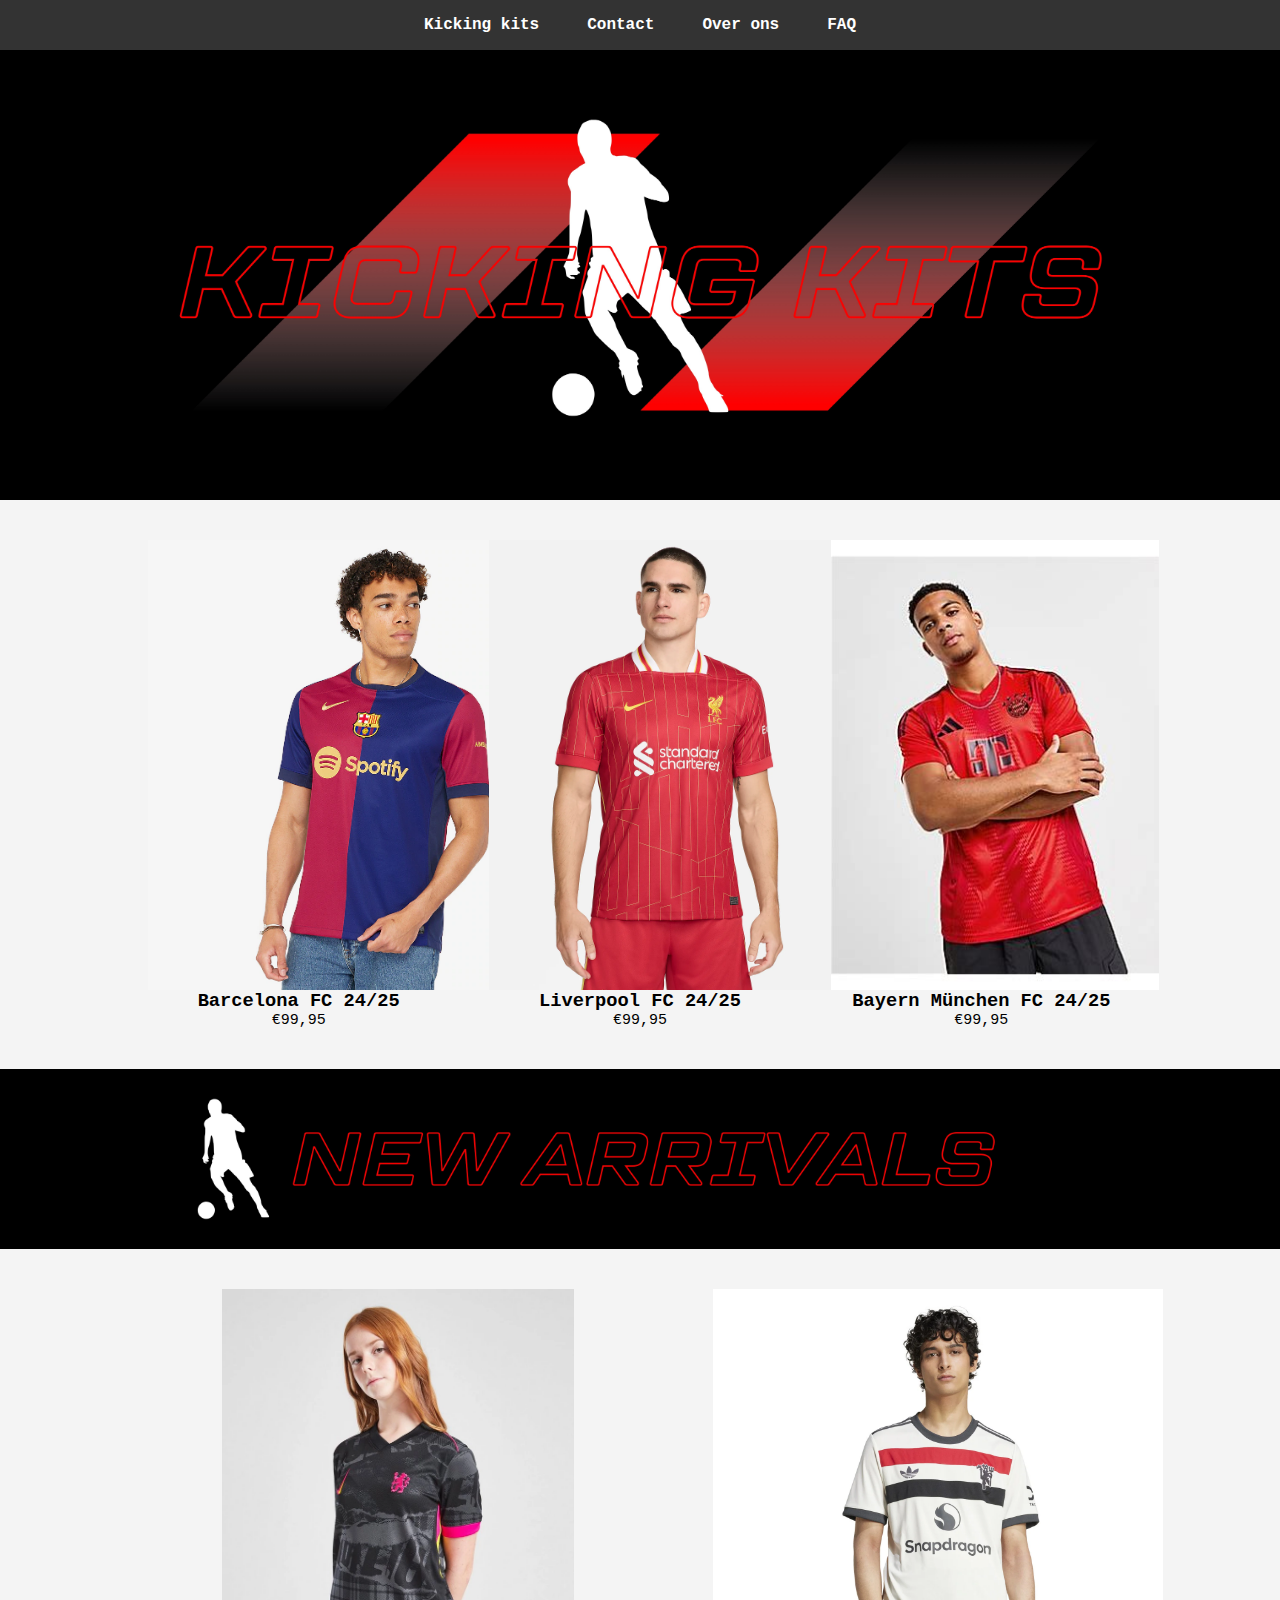
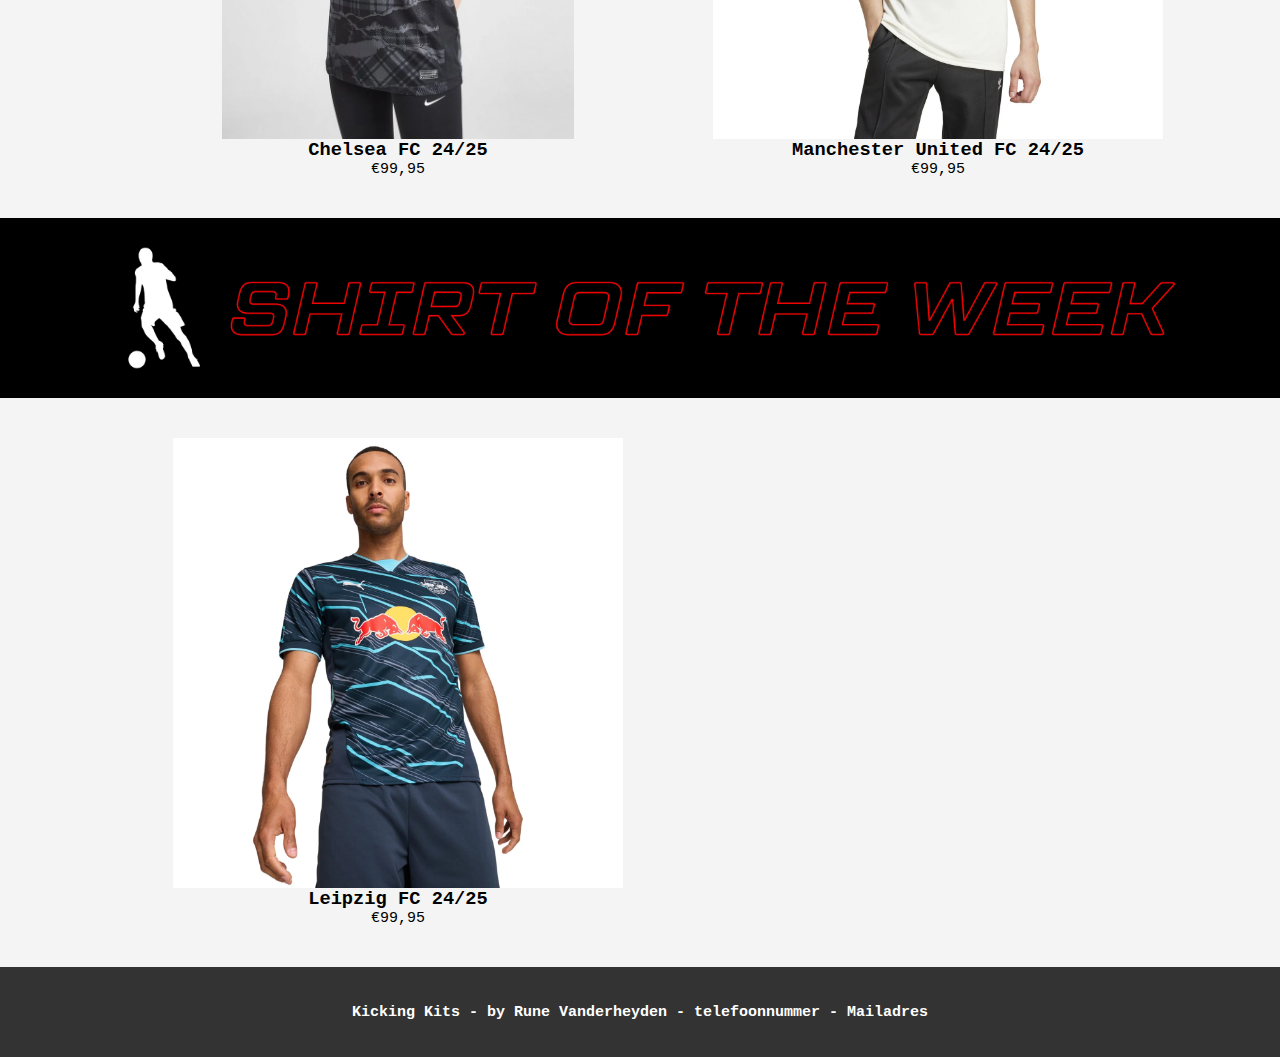
<file: index.html>
<!DOCTYPE html>  
<html lang="nl">          
     <head>
         <meta charset="utf-8">
         <meta name="viewport" content="width=device-width, initial-scale=1.0"> 
         <link rel="stylesheet" href="style.css">               
         <title>Kicking Kits</title>           
     </head>         
     <body> 
         <nav>
<a href="index.html">Kicking kits</a>
<a href="contact.html">Contact</a>
<a href="overons.html">Over ons</a>
<a href="vragen.html">FAQ</a>

         </nav>
         
         <header id="homepagebanner">
         
            
         </header>

         <main>
<section class="witruimte">
    <article class="driekolom">
        <img src="barcelona.webp">
        <a href="barcelona.html">
<h3>Barcelona FC 24/25</h3>
    </a>
<p>€99,95</p>
    </article>
    
    <article class="driekolom">
        <img src="liverpool2.png">
        <a href="liverpool.html">
        <h3>Liverpool FC 24/25</h3>
    </a>
        <p>€99,95</p>
    </article>
    <article class="driekolom">
        <img src="bayern.jpg">
        <a href="bayern.html">
        <h3>Bayern München FC 24/25</h3>
    </a>
        <p>€99,95</p>
    </article>
</section>
<section class="banner" id="banner1">

</section>

<section class="witruimte">
    <article class="tweekolom">
        <img src="chelsea.webp">
        <a href="chelsea.html">
        <h3>Chelsea FC 24/25</h3>
    </a>
        <p>€99,95</p>
    </article>
    <article class="tweekolom">
        <img src="man u.webp">
        <a href="manu.html">
        <h3>Manchester United FC 24/25</h3>
    </a>
        <p>€99,95</p>
    </article>
    </section>
    <section class="banner" id="banner2">
    
    </section>

    <section class="witruimte">
        <article class="tweekolom">
            <img src="leipzig.webp">
            <a href="leipzig.html">
            <h3>Leipzig FC 24/25</h3>
        </a>
            <p>€99,95</p>
        </article>

</main>

         <footer>
<p>Kicking Kits - by Rune Vanderheyden - <a href="tel:0493888943">telefoonnummer</a> - <a href="mailto:contact@kickingkits.be">Mailadres</a></p>


         </footer>
     </body>
</html>
</file>
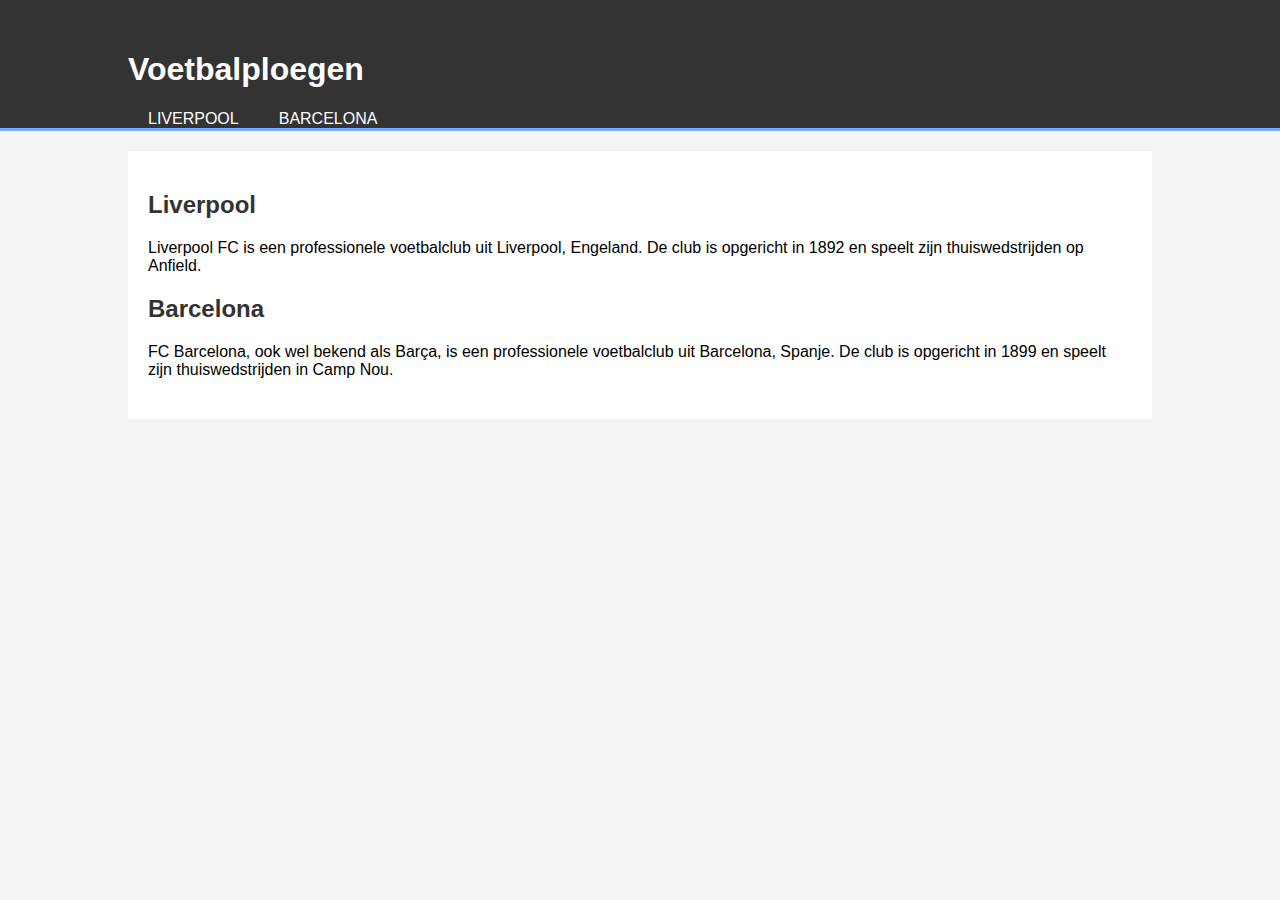
<file: info.html>
<!DOCTYPE html>
<html lang="nl">
<head>
    <meta charset="UTF-8">
    <meta name="viewport" content="width=device-width, initial-scale=1.0">
    <title>Voetbalploegen</title>
    <style>
        body {
            font-family: Arial, sans-serif;
            background-color: #f4f4f4;
            margin: 0;
            padding: 0;
        }
        .container {
            width: 80%;
            margin: auto;
            overflow: hidden;
        }
        header {
            background: #333;
            color: #fff;
            padding-top: 30px;
            min-height: 70px;
            border-bottom: #77aaff 3px solid;
        }
        header a {
            color: #fff;
            text-decoration: none;
            text-transform: uppercase;
            font-size: 16px;
        }
        header ul {
            padding: 0;
            list-style: none;
        }
        header li {
            float: left;
            display: inline;
            padding: 0 20px 0 20px;
        }
        .content {
            padding: 20px;
            background: #fff;
            margin-top: 20px;
        }
        .team {
            margin-bottom: 20px;
        }
        .team h2 {
            color: #333;
        }
    </style>
</head>
<body>
    <header>
        <div class="container">
            <h1>Voetbalploegen</h1>
            <nav>
                <ul>
                    <li><a href="#liverpool">Liverpool</a></li>
                    <li><a href="#barcelona">Barcelona</a></li>
                </ul>
            </nav>
        </div>
    </header>
    <div class="container">
        <div class="content">
            <div class="team" id="liverpool">
                <h2>Liverpool</h2>
                <p>Liverpool FC is een professionele voetbalclub uit Liverpool, Engeland. De club is opgericht in 1892 en speelt zijn thuiswedstrijden op Anfield.</p>
            </div>
            <div class="team" id="barcelona">
                <h2>Barcelona</h2>
                <p>FC Barcelona, ook wel bekend als Barça, is een professionele voetbalclub uit Barcelona, Spanje. De club is opgericht in 1899 en speelt zijn thuiswedstrijden in Camp Nou.</p>
            </div>
        </div>
    </div>
</body>
</html>
</file>
<file: style.css>
h1{

    font-family: 'Courier New', Courier, monospace;
    color: rgb(0, 0, 0);
    font-size: 30px;
}
img{
display: block;
margin: 0 auto;

text-align: center;

}




a{
text-align: center;
color:black;
text-decoration: none;
font-weight: bold;


}


*{
    font-family: 'Courier New', Courier, monospace;
    margin: 0;
}

p{font-size: 15px;
}


nav{background-color: #333;
    color: white;
    padding: 1rem;
    display: flex;
    justify-content: center;
    gap: 3rem;
}
nav a{
color: white;
    text-decoration: none;


}

#homepagebanner {
background-color: black;
height: 50vh;
color: white;
background-image: url(banner3.png);
background-position: center;
background-size: cover;

display: flex;
justify-content: center;
align-items: center;
flex-direction: column;



}
main section{ 
    display: flex;
    justify-content: space-between;


}
img{
    width: fit-content;
    height: 450px;
}


/* nodig????? */
.banner{
background-color: aqua;
color: white;
height: 20vh;

display: flex;
justify-content: center;
align-items: center;

background-position: center;
background-size: cover;


}

#banner1{ 
    background-image: url(new_arrivals.png);



}

#banner2{
    background-image: url(shirt_week.png);

}

footer{
background-color:#333 ;
color: white;
height: 10vh;
display: flex;
justify-content: center;
align-items: center;
font-family: 'Courier New', Courier, monospace;
font-weight: bold;

}

footer a{
color: white;
text-decoration: none;
}


.witruimte{
width: 80%;
margin: auto;
margin-top: 20px;
margin-bottom: 20px;

}

.driekolom{
width: 30%;
padding: 20px;
min-width: 300px;
text-align: center;
align-items: center;
}

.tweekolom{
width: 45%;
padding: 20px;
min-width: 500px;
text-align: center;
align-items: center;
}


body {
    background-color: #f4f4f4;
    margin: 0;
    padding: 0;
}
.container {
    max-width: 600px;
    margin: 50px auto;
    padding: 20px;
    background-color: #fff;
    box-shadow: 0 0 10px rgba(0, 0, 0, 0.1);
}
h2 {
    text-align: left;
    color: #333;
}
.form-group {
    margin-bottom: 15px;
}
.form-group label {
    display: block;
    margin-bottom: 5px;
    color: #333;
}
.form-group input,
.form-group textarea {
    width: 100%;
    padding: 10px;
    border: 1px solid #ccc;
    border-radius: 5px;
}
.form-group textarea {
    resize: vertical;
}
.form-group button {
    display: block;
    width: 100%;
    padding: 10px;
    background-color: #333;
    color: #fff;
    border: none;
    border-radius: 5px;
    cursor: pointer;
}
.form-group button:hover {
    background-color: #555;
}


/*style2*/


.product-page {
    display: flex;
    margin: 2rem;
    gap: 2rem;
}

/* Linkerkant (Afbeeldingen) */
.product-gallery {
    flex: 1;
}

.main-image {
    width: 90%;
    border: 1px solid #ddd;
    border-radius: 8px;
    display: block;
    margin: 0 auto;
}

/* Rechterkant (Details) */
.product-info {
    font-family:sans-serif;
    flex: 1;
    padding: 1rem;
    border: 1px solid #ddd;
    border-radius: 8px;
    background-color: #fff;
}


.product-price{
    color: #E63946;
    font-size: 1.8rem !important;
    margin: 1rem 0;
}

select {
    padding: 0.5rem;
    font-size: 1rem;
    margin: 1rem 0;
}

.add-to-cart {
    display: inline-block;
    background-color: #f11726;
    color: white;
    padding: 0.5rem 1rem;
    border: none;
    border-radius: 4px;
    cursor: pointer;
    font-size: 1rem;
}

.add-to-cart:hover {
    background-color: #f45151f9;
}


/*stylecontact*/
#banner_overons {
    height: 40vh; 
    background-image: url(../images/overons.png);
    background-size: cover; /* Ensures the background covers the space */
    background-position: center;
    background-repeat: no-repeat;
    display: flex;
    justify-content: center;
    align-items: center;
    color: white;
}

#contactbanner
{
    height: 40vh; 
    background-image: url(../images/contact2.png);
    background-size: cover; /* Ensures the background covers the space */
    background-position: center;
    background-repeat: no-repeat;
    display: flex;
    justify-content: center;
    align-items: center;
    color: white;
}








/* Zorg dat de afbeelding op volledige grootte verschijnt */
.product-gallery img.main-image {
    width: 100%;
    height: auto;
    max-width: 500px; /* Pas dit aan als nodig */
    display: block;
    margin: 0 auto;
}

/* Zorg voor goede afstand tussen tekstregels */ 
.product-info p {
    display: block;
    margin-bottom: 1rem;
    font-size: 1rem; /* Consistent met andere tekstgroottes */
}

/* De titel duidelijker maken */
.product-info h2 {
    font-size: 2rem;
    font-weight: bold;
    margin-bottom: 1rem;
}

/* Knop styling verbeteren */
.add-to-cart {
    margin-top: 1rem;
    display: inline-block;
    padding: 0.7rem 1.5rem;
    background-color: #f11726;
    color: white;
    text-transform: uppercase;
    border: none;
    border-radius: 4px;
    font-size: 1rem;
    cursor: pointer;
    transition: background-color 0.3s ease;
}

.add-to-cart:hover {
    background-color: #c9151f;
}

/* Maak de dropdown en tekst consistent */
select {
    padding: 0.5rem;
    margin-left: 0.5rem;
    font-size: 1rem;
    border-radius: 4px;
    border: 1px solid #ddd;
}

/* Flexbox voor goede uitlijning */
.product-page {
    display: flex;
    justify-content: center;
    align-items: center;
    gap: 2rem;
    padding: 2rem;
}


/* Style the buttons that are used to open and close the accordion panel */
.accordion {
    background-color: #eee;
    color: #444;
    cursor: pointer;
    padding: 18px;
    width: 100%;
    text-align: left;
    border: none;
    outline: none;
    transition: 0.4s;
  }
  
  /* Add a background color to the button if it is clicked on (add the .active class with JS), and when you move the mouse over it (hover) */
  .active, .accordion:hover {
    background-color: #ccc;
  }
  
  /* Style the accordion panel. Note: hidden by default */
  .panel {
    padding: 0 18px;
    background-color: white;
    display: none;
    overflow: hidden;
  }

  h3:hover{
    color:#c9151f;
  }

  {box-sizing:border-box}

  /* Slideshow container */
  .slider-container {
    width: fit-content;
    max-width: 1000px;
    height: fit-content;
    position: relative;
    margin: auto;
  }
  
  /* Hide the images by default */
  .mySlides {
    display: none;
  }
  
  /* Next & previous buttons */
  .prev, .next {
    cursor: pointer;
    position: absolute;
    top: 50%;
    width: auto;
    margin-top: -22px;
    padding: 16px;
    color: black;
    font-weight: bold;
    font-size: 18px;
    transition: 0.6s ease;
    border-radius: 0 3px 3px 0;
    user-select: none;
  }
  
  /* Position the "next button" to the right */
  .next {
    right: 0;
    border-radius: 3px 0 0 3px;
  }
  
  /* On hover, add a black background color with a little bit see-through */
  .prev:hover, .next:hover {
    background-color: rgba(0,0,0,0.8);
  }
  
  /* Caption text */
  .text {
    color: #f2f2f2;
    font-size: 15px;
    padding: 8px 12px;
    position: absolute;
    bottom: 8px;
    width: 100%;
    text-align: center;
  }
  
  /* Number text (1/3 etc) */
  .numbertext {
    color: #f2f2f2;
    font-size: 12px;
    padding: 8px 12px;
    position: absolute;
    top: 0;
  }
  
  /* The dots/bullets/indicators */
  .dot {
    cursor: pointer;
    height: 15px;
    width: 15px;
    margin: 0 2px;
    background-color: #bbb;
    border-radius: 50%;
    display: inline-block;
    transition: background-color 0.6s ease;
    
  }
  
  .active, .dot:hover {
    background-color: #717171;
  }
  
  /* Fading animation */
  .fade {
    animation-name: fade;
    animation-duration: 1.5s;
  }
  
  @keyframes fade {
    from {opacity: .4}
    to {opacity: 1}
  }


  .content {
    display: flex;
    justify-content: space-between;
    align-items: flex-start; /* Zorgt ervoor dat ze bovenaan uitlijnen */
    gap: 10px; /* Ruimte tussen slider en tekst */
}

.slider-container {
    flex: 0.7; /* Slider neemt evenredige ruimte in */
}
.text-container {
    flex: 1; /* Tekst neemt evenredige ruimte in */
    text-align: center; /* Tekst naar rechts uitlijnen */
}
.slider img {
    max-width: 90%; /* Zorg dat de afbeelding niet buiten de container gaat */
    height: fit-content;
}
</file>
